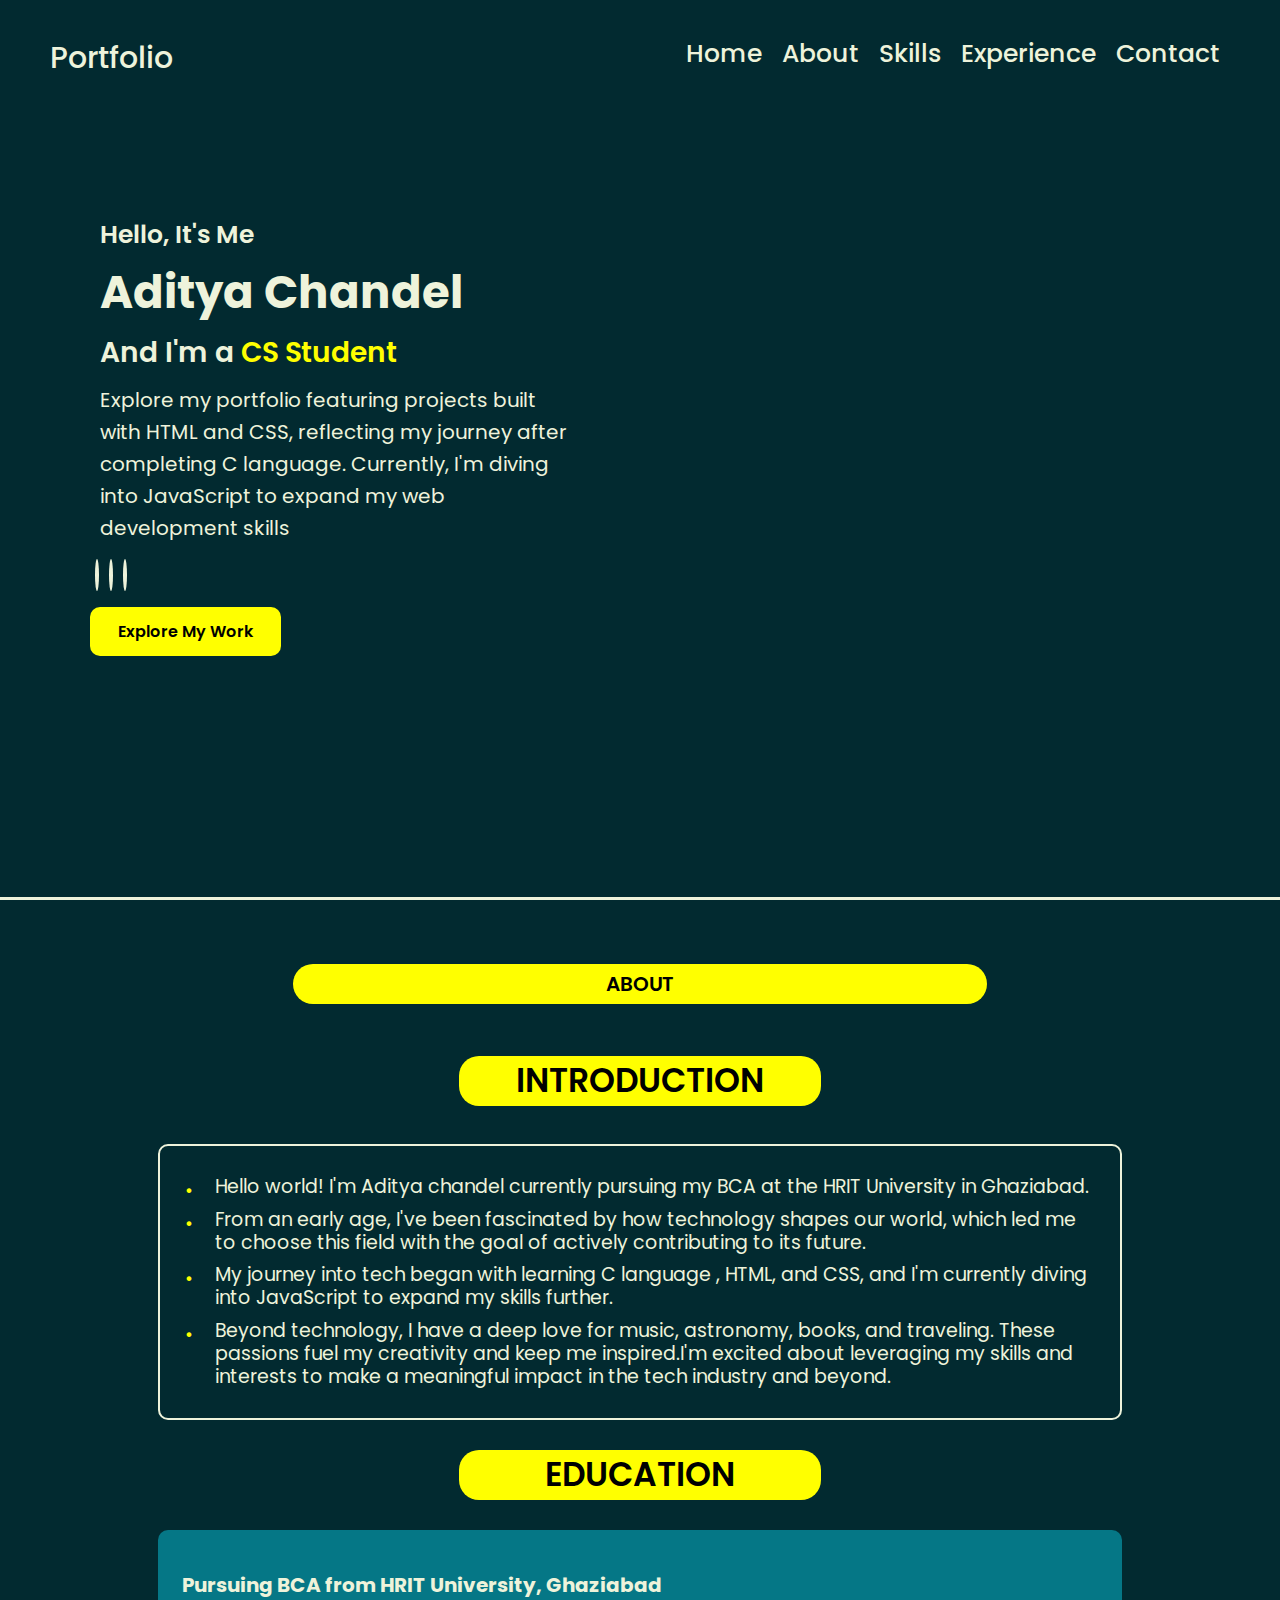
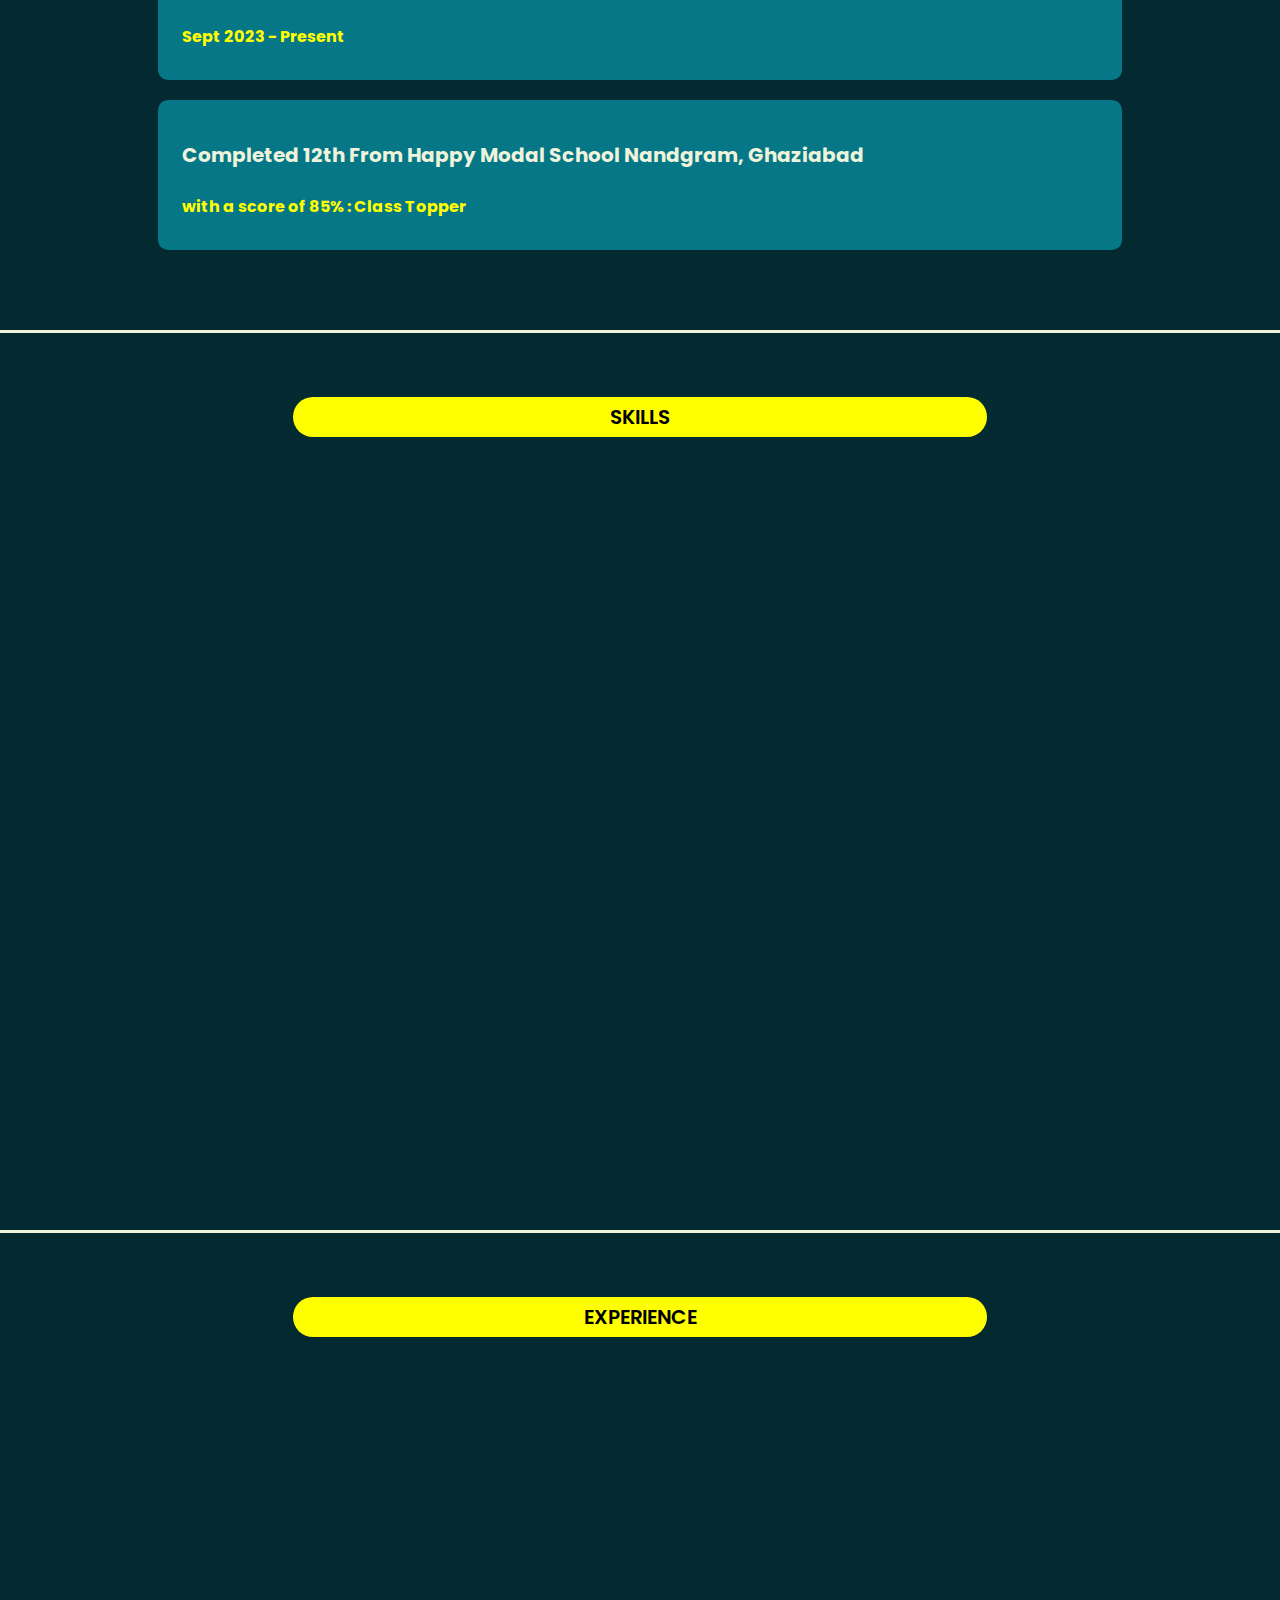
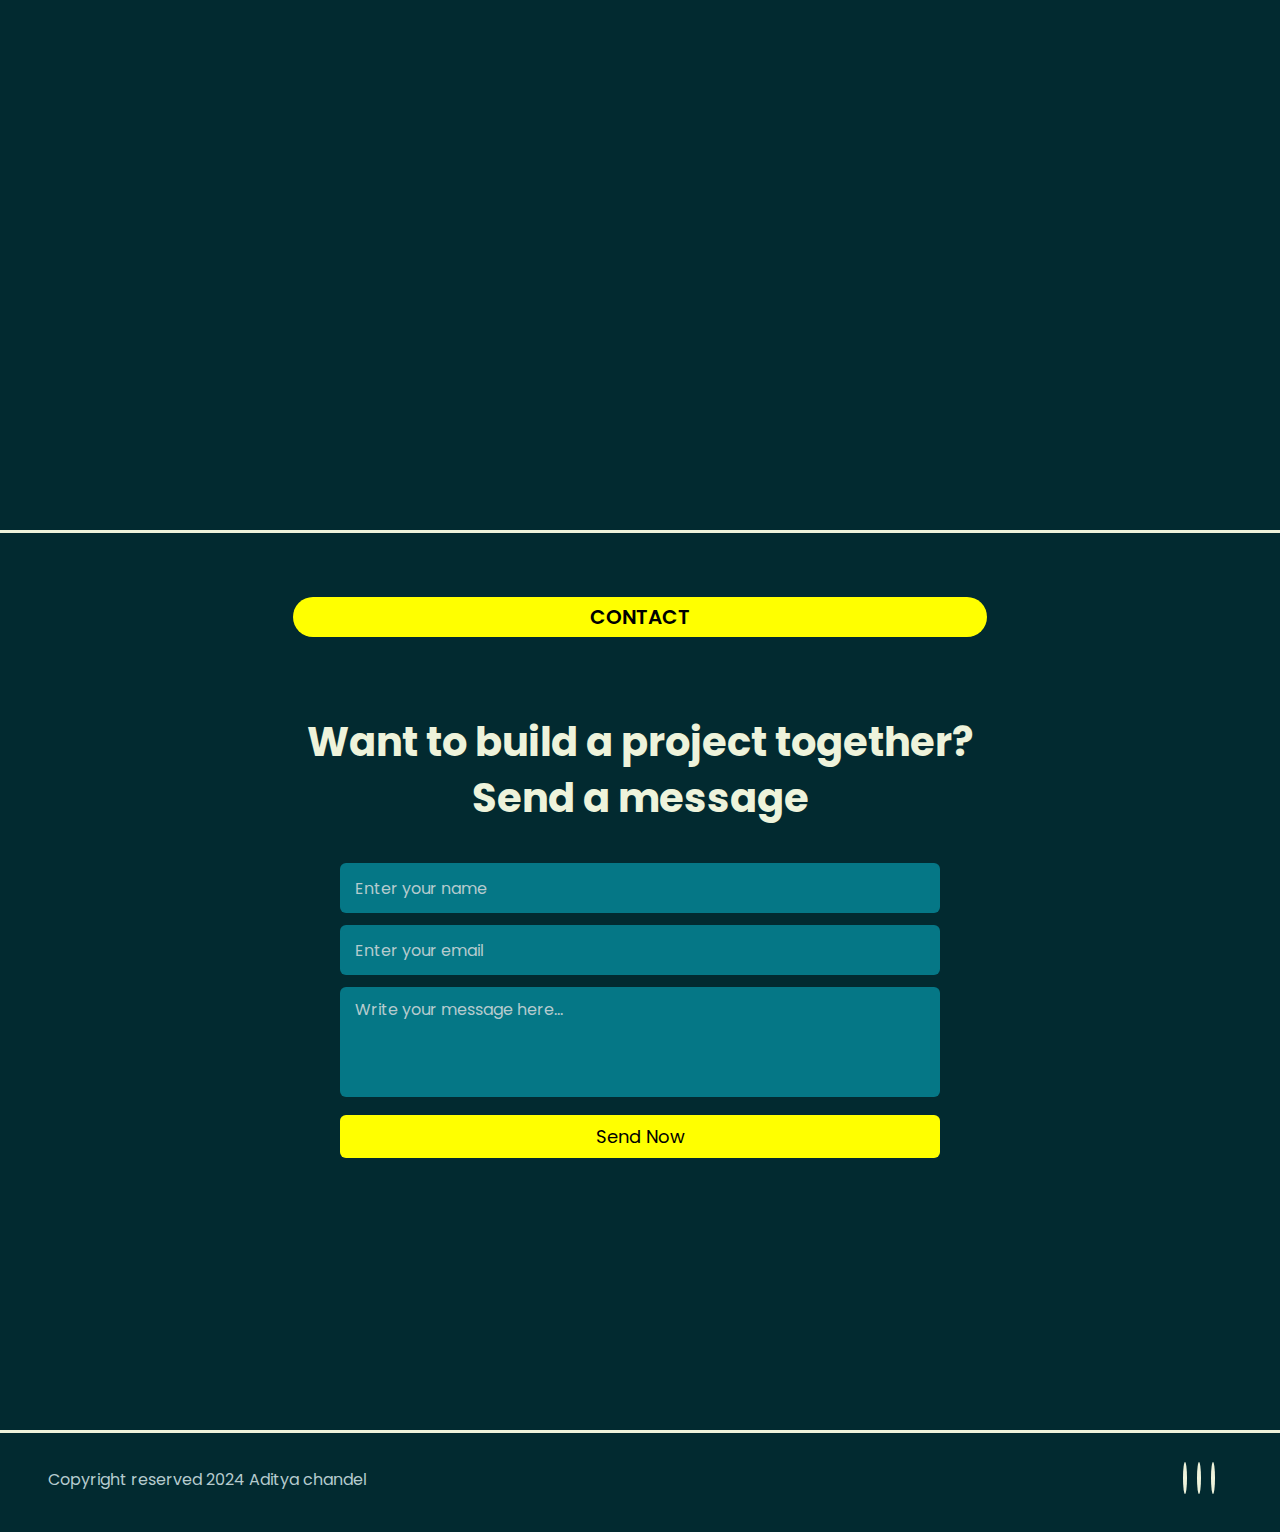
<file: Portfolio.html>
<!DOCTYPE html>
<html lang="en">
<head>
    <meta charset="UTF-8">
    <meta name="viewport" content="width=device-width, initial-scale=1.0">
    <title>Portfolio Website</title>
    <link rel="stylesheet" href="https://cdnjs.cloudflare.com/ajax/libs/font-awesome/6.5.2/css/all.min.css"
    integrity="sha512-SnH5WK+bZxgPHs44uWIX+LLJAJ9/2PkPKZ5QiAj6Ta86w+fsb2TkcmfRyVX3pBnMFcV7oQPJkl9QevSCWr3W6A=="
    crossorigin="anonymous" referrerpolicy="no-referrer" />
    <link rel="stylesheet" href="Portfolio.css">
</head>
<body>

    <header id="home">

        <div class="navbar">

            <div class="head">Portfolio</div>

            <ul class="menu">
                <li><a href="#home">Home</a></li>
                <li><a href="#about">About</a></li>
                <li><a href="#skills">Skills</a></li>
                <li><a href="#experience">Experience</a></li>
                <li><a href="#contact">Contact</a></li>
            </ul>

        </div>

        <div class="content">
    
            <div class="text-content">
    
                <h4>Hello, It's Me</h4>
                <h2>Aditya Chandel</h2>
                <h3>And I'm a <span class="text">CS Student</span></h3>
                <p>Explore my portfolio featuring projects built with HTML and CSS, reflecting my journey after completing C language.
                Currently, I'm diving into JavaScript to expand my web development skills</p>
    
            </div>
    
            <div class="icons">
    
                <a href="#"><i class="fa-brands fa-linkedin"></i></a>
                <a href="#"><i class="fa-brands fa-github"></i></a>
                <a href="#"><i class="fa-brands fa-instagram"></i></a>
    
            </div>

            <a href="#experience"><button>Explore my work</button></a>

        </div>

    </header>

    <header id="about">
         
        <div class="heading">

            <div class="title">About</div>

        </div>

        <span class="wrap">

            <div class="topic1">Introduction</div>


        <div class="introduction">

            <ul>
                <li><p>Hello world! I'm Aditya chandel currently pursuing my BCA at the HRIT University in Ghaziabad.</p></li> 
                <li><p>From an early age, I've been fascinated by how technology shapes our world, which led me to choose this field
                    with the goal of actively contributing to its future.</p></li>
                <li><p>My journey into tech began with learning C language , HTML, and CSS, and I'm currently diving into JavaScript
                    to expand my skills further.</p></li>
                <li><p>Beyond technology, I have a deep love for music, astronomy, books, and traveling. These passions fuel my
                    creativity and keep me inspired.I'm excited about leveraging my skills and interests to make a meaningful impact
                    in the tech industry and beyond.</p></li>
            </ul>

        </div>

        </span>

        <span class="wrap">

            <div class="topic2">Education</div>

        </span>

        <div class="education">

            <div class="box">
                <h5>Pursuing BCA from HRIT University, Ghaziabad</h5>
                <h6>Sept 2023 - Present</h6>
            </div>

            <div class="box">
                <h5>Completed 12th From Happy Modal School Nandgram, Ghaziabad</h5>
                <h6>with a score of 85% : Class Topper</h6>
            </div>

        </div>

    </header>

    <header id="skills">

        <div class="heading">

            <div class="title">Skills</div>

        </div>

    </header>

    <header id="experience">

        <div class="heading">

            <div class="title">experience</div>

        </div>

    </header>

    <header id="contact">

        <div class="heading">

            <div class="title">contact</div>

        </div>

        <div class="container">

            <h1>Want to build a project together?<br>Send a message</h1>

            <form action="#">

                <div class="input-box">
                    <input type="text" placeholder="Enter your name" required>
                </div>
    
                <div class="input-box">
                    <input type="text" placeholder="Enter your email" required>
                </div>
    
                <div class="input-box message-box">
                    <textarea placeholder="Write your message here..."></textarea>
                </div>
    
                <div class="button">
                    <input type="button" value="Send Now">
                </div>
    
            </form>

        </div>

    </header>

    <footer>

        <div class="wrapper">

            <p>Copyright reserved 2024 Aditya chandel</p>

            <div class="icons icon">
    
                <a href="#"><i id="icon" class="fa-brands fa-linkedin"></i></a>
                <a href="#"><i id="icon" class="fa-brands fa-github"></i></a>
                <a href="#"><i id="icon" class="fa-brands fa-instagram"></i></a>
    
            </div>

        </div>

    </footer>

</body>
</html>
</file>
<file: Portfolio.css>
@import url('https://fonts.googleapis.com/css2?family=Poppins:wght@200;300;400;500;600;700&display=swap');

* {
    margin: 0;
    padding: 0;
    box-sizing: border-box;
    font-family: "Poppins", sans-serif;
}

html {
    scroll-behavior: smooth;
}

body {
    width: 100%;
    margin: 0;
    padding: 0;
}

/** home section **/

#home {
    height: 100vh;
    width: 100%;
    background: #022a30;
    margin: 0;
    padding: 0;
    box-sizing: border-box;
    position: relative;
    border-bottom: 3px solid #eef3db;
}

header .content {
    padding: 20px;
    margin: -20px 30px 50px 30px;
}

header .navbar {
    width: 100%;
    display: flex;
    padding: 35px 50px;
    justify-content: space-between;
}

header .navbar .head {
    font-size: 30px;
    font-weight: 500;
    color: #eef3db;
    text-decoration: none;
}

header .navbar .menu {
    display: flex;
}

.navbar .menu li {
    list-style: none;
    margin: 0 10px;
}

.navbar .menu a {
    text-decoration: none;
    color: #eef3db;
    font-size: 25px;
    font-weight: 500;
}

.navbar .menu a:hover {
    color: #ffff00;
}

.text-content {
    width: 40%;
    margin: 100px 0 0 50px;
    color: #eef3db;
}

.text-content h4 {
    font-size: 25px;
    font-weight: 600;
    margin-bottom: 5px;
}

.text-content h2 {
    font-size: 45px;
    font-weight: 700;
    margin-bottom: 5px;
}

.text-content h3 {
    font-size: 28px;
    font-weight: 600;
}

h3 .text {
    color : #ffff00;
} 

.text-content p {
    margin-top: 10px;
    margin-bottom: 10px;
    font-size: 20px;
    line-height: 1.6;
}

.icons {
    margin-left: 40px;
}

.icons i {
    text-align: center;
    font-size: 20px;
    color: #fff;
    height: 45px;
    width: 45px;
    border-radius: 50%;
    border: 2px solid #eef3db;
    line-height: 43px;
    margin: 14px 5px;
    transition: all 0.3s ease;
}

.icons a:nth-child(1) i:hover {
    color: #2980b0;
    background: #fff;
}

.icons a:nth-child(2) i:hover {
    color: #333;
    background: #fff;
}

.icons a:nth-child(3) i:hover {
    color: #e1306c;
    background: #fff;
}

button {
    padding: 12px 28px;
    font-size: 16px;
    font-weight: 600;
    text-transform: capitalize;
    background: #ffff00;
    color: #000;
    border-radius: 10px;
    border: none;
    margin-left: 40px;
    margin-top: 10px;
}

button:hover {
    background: #5a5a03fe;
    color: rgb(11, 128, 154);
    box-shadow: 0 4px 8px rgba(0, 0, 0, 0.3);
}

/** about section **/

#about {
    min-height: 100vh;
    width: 100%;
    background: #022a30;
    margin: 0;
    padding: 0;
    box-sizing: border-box;
    position: relative;
    border-bottom: 3px solid #eef3db;
    padding: 60px 38px;
}

header .title {
    font-size: 25px;
}

header .heading {
    display: flex;
    justify-content: center;
    padding: 24px;
    margin-top: -20px;
    margin-bottom: 20px;
}

.heading .title {
    display: flex;
    justify-content: center;
    border-radius: 20px;
    height: 40px;
    width: 60%;
    line-height: 40px;
    font-size: 20px;
    font-weight: 600;
    color: #000;
    margin-bottom: 8px;
    background: #ffff00;
    text-transform: uppercase;
}

.wrap {
    display: flex;
    justify-content: center;
    flex-direction: column;
    align-items: center;
}

.wrap .topic1 {
    display: flex;
    justify-content: center;
    width: 30%;
    font-size: 33px;
    font-weight: 600;
    color: #000;
    margin-bottom: 8px;
    background: #ffff00;
    border-radius: 20px;
    text-align: center;
    text-transform: uppercase;
}

.introduction {
    margin: 30px 0;
    min-height: 200px;
    width: 80%;
    border: 2px solid #eef3db;
    padding: 25px 20px;
    border-radius: 10px;
}

.introduction ul {
    padding-left: 25px;
}

.introduction li {
    padding: 5px 10px;
    list-style: none;
    position: relative;
}

.introduction li::before {
    content: "•";
    color: #ffff00;
    position: absolute;
    left: -20px;
    font-size: 1.2em;
}

.introduction p {
    color: #eef3db;
    font-size: 19px;
    line-height: 1.2;
}

.education {
    display: flex;
    flex-direction: column;
    justify-content: center;
    align-items: center;
}

.education .box {
    height: 150px;
    width: 80%;
    background: #057786;
    padding: 24px;
    border-radius: 10px;
    margin-bottom: 20px;
    transition: all 0.3s ease;
}

.box h5 {
    font-size: 20px;
    margin: 16px 0 24px;
    color: #eef3db;
}

.box h6 {
    font-size: 16px;
    margin-bottom: 8px;
    color: #ffff00;
}

.topic2 {
    display: flex;
    justify-content: center;
    width: 30%;
    font-size: 33px;
    font-weight: 600;
    color: #000;
    margin-bottom: 30px;
    background: #ffff00;
    border-radius: 20px;
    text-align: center;
    text-transform: uppercase;
}

/** skill section **/

#skills {
    min-height: 100vh;
    width: 100%;
    background: #022a30;
    margin: 0;
    padding: 0;
    box-sizing: border-box;
    position: relative;
    border-bottom: 3px solid #eef3db;
    padding: 60px 38px;
}

/** experience section **/

#experience {
    min-height: 100vh;
    width: 100%;
    background: #022a30;
    margin: 0;
    padding: 0;
    box-sizing: border-box;
    position: relative;
    border-bottom: 3px solid #eef3db;
    padding: 60px 38px;
}

/** contact section **/

#contact {
    min-height: 100vh;
    width: 100%;
    background: #022a30;
    margin: 0;
    padding: 0;
    box-sizing: border-box;
    position: relative;
    border-bottom: 3px solid #eef3db;
    padding: 60px 38px;
}

.container {
    text-align: center;
    display: flex;
    justify-content: center;
    align-items: center;
    flex-direction: column;
    padding: 25px;
}

.container h1 {
    font-size: 40px;
    margin-bottom: 25px;
    color: #eef3db;
    line-height: 1.4;
}

.container .input-box {
    height: 50px;
    width: 600px;
    margin: 12px 0;
}

.container .input-box input::placeholder,
.container .input-box textarea::placeholder {
    color: #b6cbce;
}

.container .input-box input:focus,
.container .input-box textarea:focus {
    border: 1px solid #ffff00;
    outline: none;
}


.container .input-box input,
.container .input-box textarea {
    height: 100%;
    width: 100%;
    border: none;
    font-size: 16px;
    background: #057786;
    color: #b6cbce;
    border-radius: 6px;
    padding: 0 15px;
    resize: none;
}

.container .input-box textarea {
    padding-top: 10px;
}

.container .message-box {
    min-height: 110px;
}

.container .button {
    display: inline-block;
    margin-top: 6px;
}

.container .button input[type="button"] {
    color: #000;
    width: 600px;
    font-size: 18px;
    outline: none;
    border: none;
    padding: 8px 16px;
    border-radius: 6px;
    background: #ffff00;
    cursor: pointer;
    transition: all 0.3s ease;
}

.button input[type="button"]:hover {
    background: #5a5a03fe;
    color: rgb(11, 128, 154);
    box-shadow: 0 4px 8px rgba(0, 0, 0, 0.3);
}

/** footer **/

footer {
    width: 100%;
    background: #022a30;
    margin: 0;
    padding: 0;
    box-sizing: border-box;
    position: relative;
    padding: 24px 48px;
}

footer .wrapper {
    display: flex;
    justify-content: space-between;
}

footer .wrapper p {
    font-size: 16px;
    color: #b6cbce;
    margin-bottom: 16px;
    margin-top: 10px;
}

footer .wrapper .icon {
    display: flex;
    padding: 0 12px;
}

#icon {
    margin: 0px 5px; 
}
</file>
